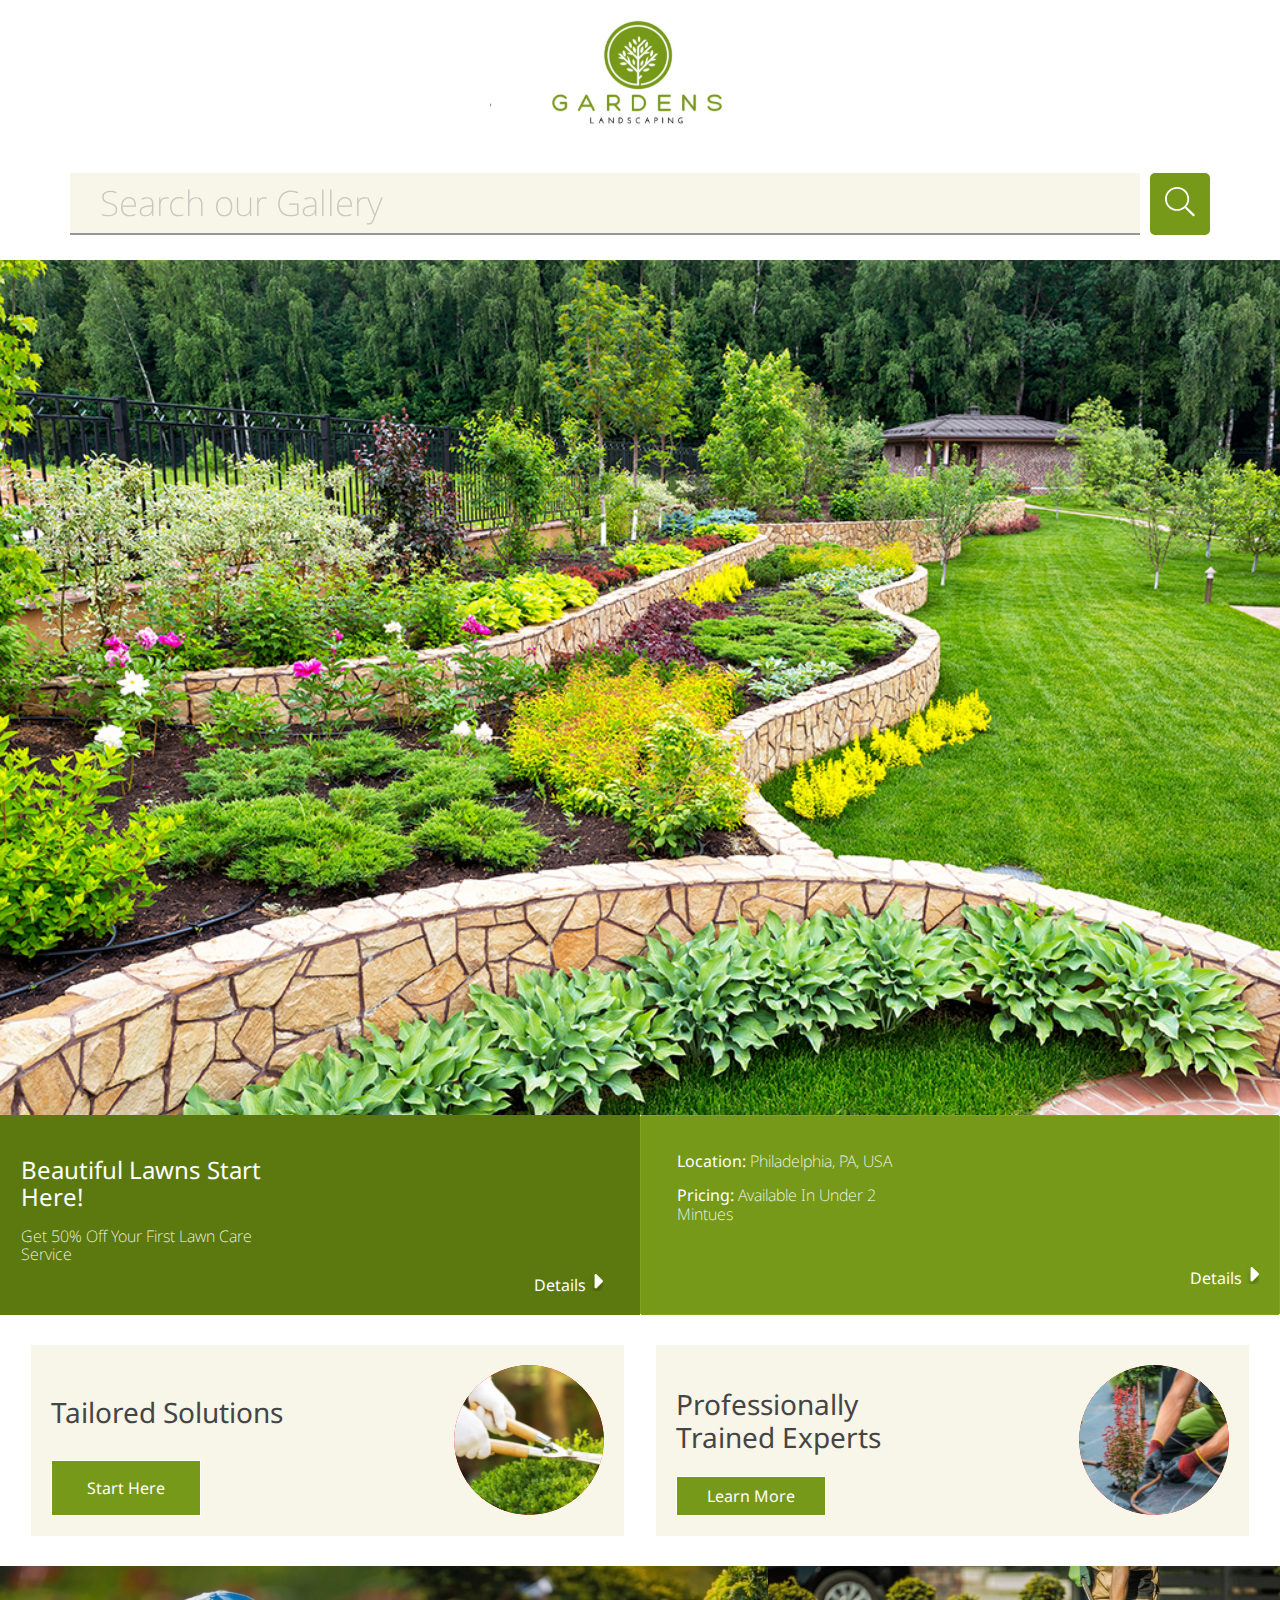
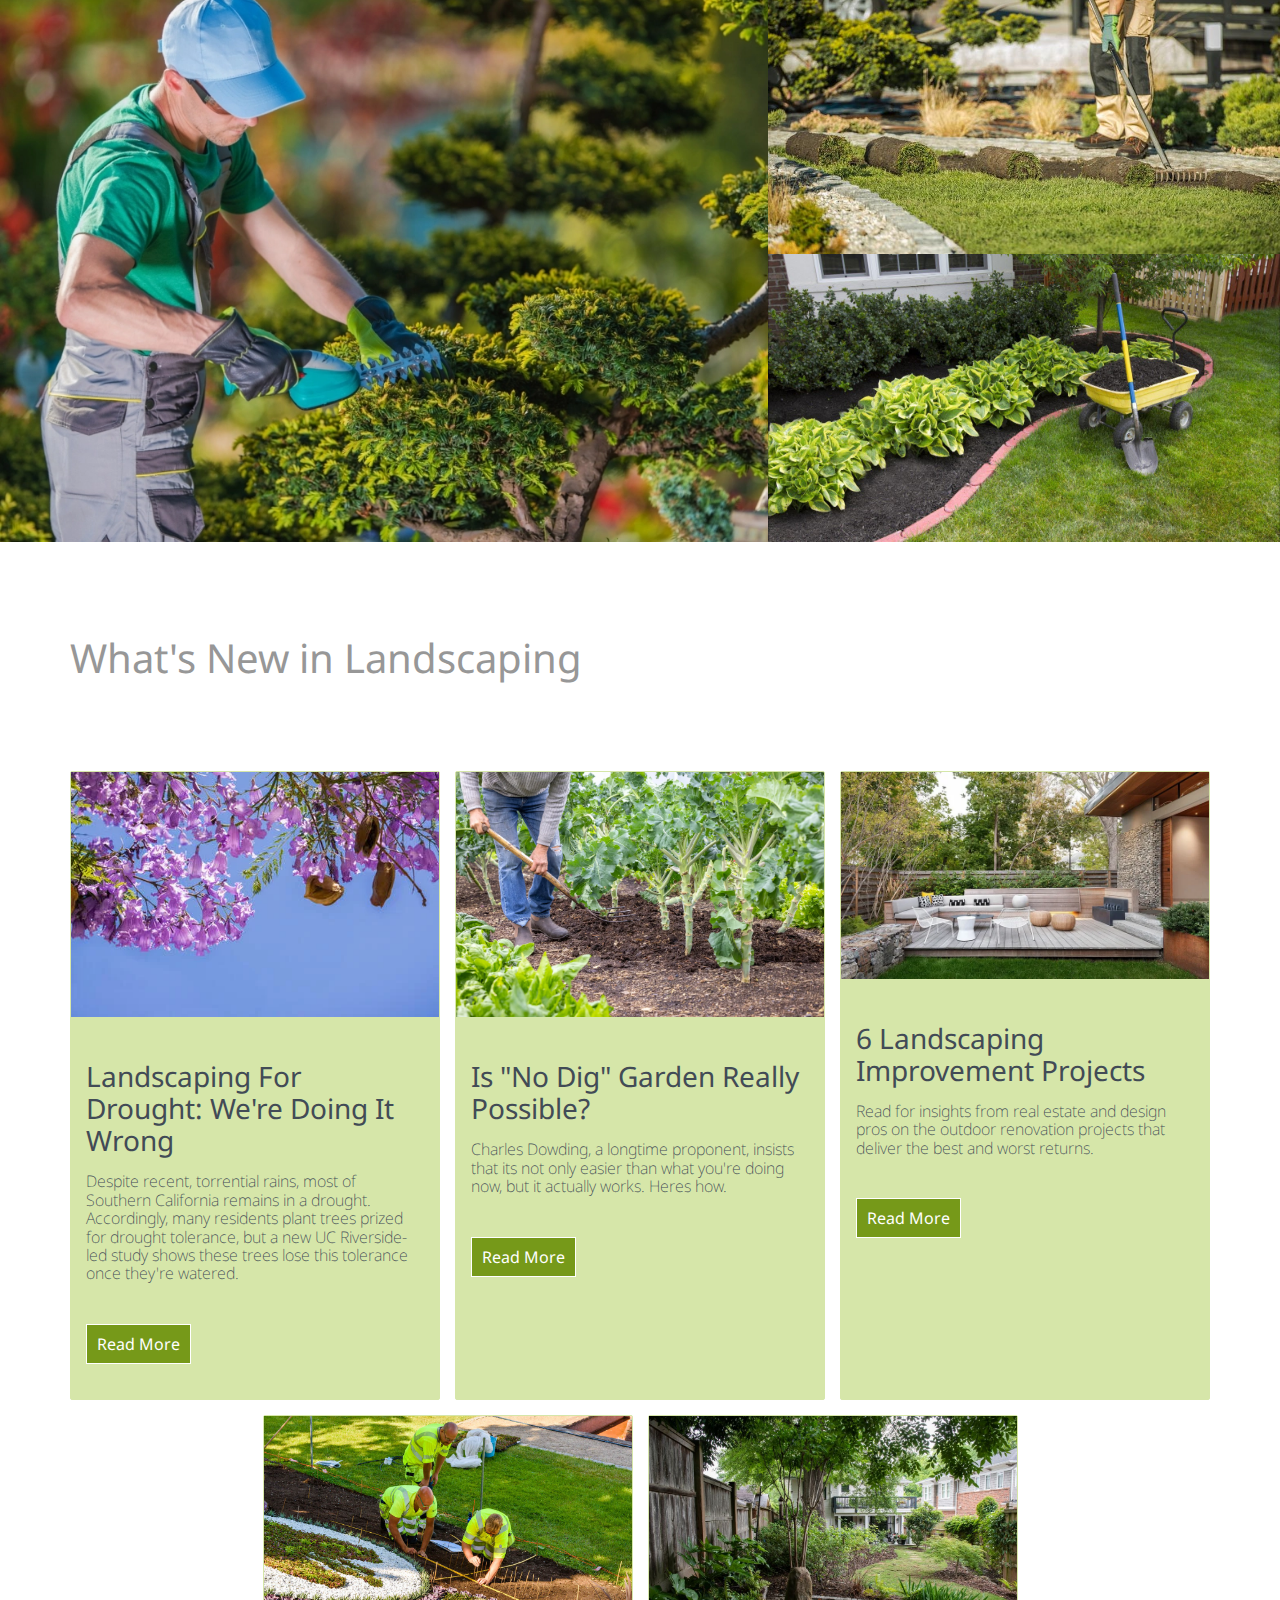
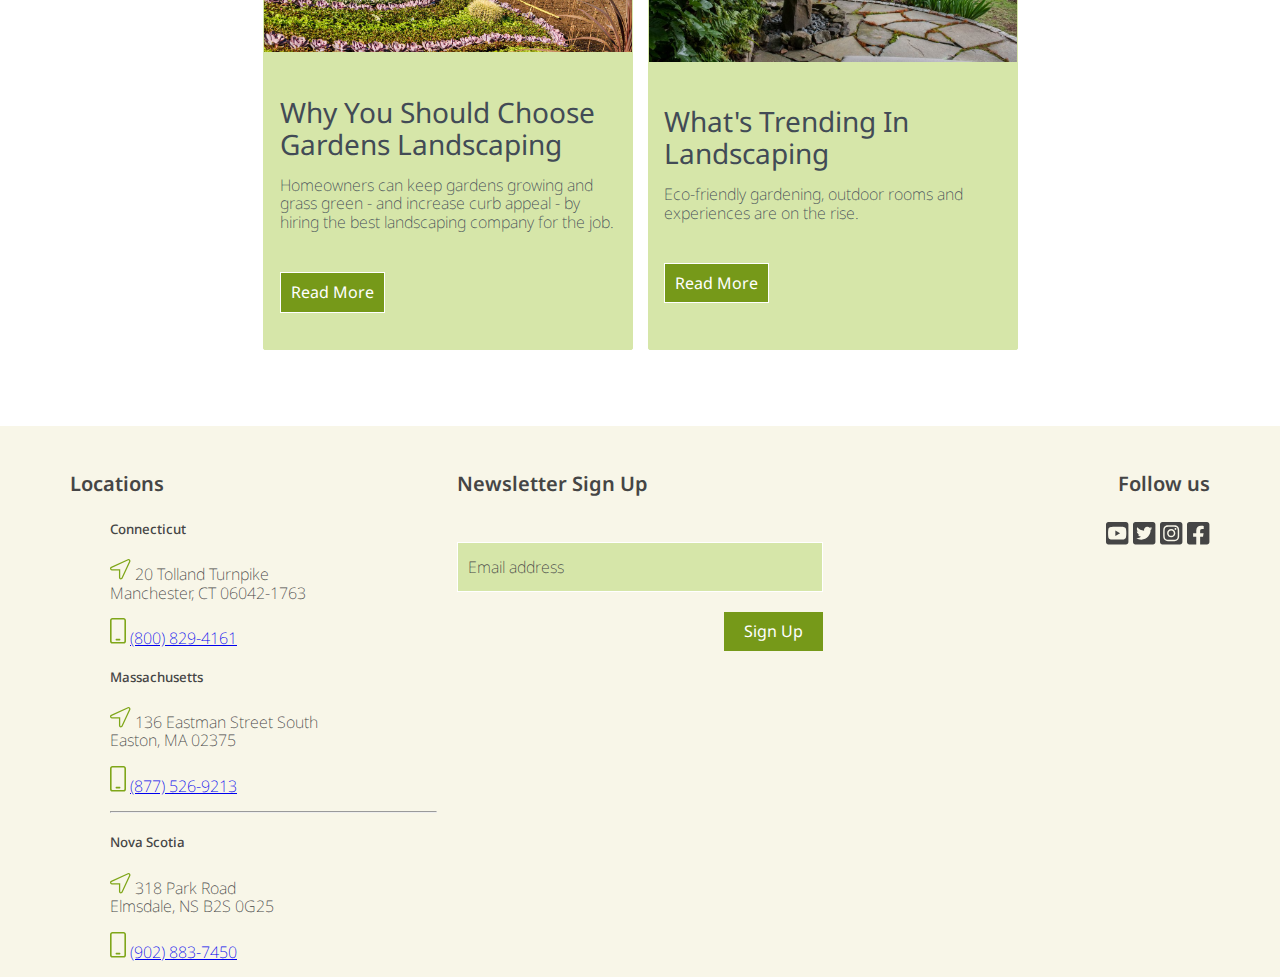
<file: deploy/index.html>
<!doctype html>
<html lang="en">

    <head>
      <meta charset="UTF-8">
      <meta name="viewport" content="width=device-width, initial-scale=1.0">
      <meta http-equiv="X-UA-Compatible" content="ie=edge">
      <link rel="preconnect" href="https://fonts.googleapis.com">
      <link rel="preconnect" href="https://fonts.gstatic.com" crossorigin>
      <link href="https://fonts.googleapis.com/css2?family=Noto+Sans:wght@100;200;300;400;500;600;700&display=swap" rel="stylesheet">
      <link rel="stylesheet" href="css/styles.css">
      <title>Gardens Landscaping</title>
    </head>

  <body>
    <header> 

      <div style="text-align: center;">

          <img width="300" src="img/logo2.svg" alt="logo">
      
      </div>
    </header>

<!--search bar-->
    <section class="search container">
      <div class="content">
        <form action="#">
           <input type="text" placeholder="Search our Gallery">
          <button> <img src="img/searchicon.svg" alt="search icon"></button>
        </form>
      </div>
    </section>

      <!--header image-->
     <div> 
          <img class="large-images" src="img/topphoto.png" alt="top image">
     </div>

     <!--section under header-->
    <div class="lawncareinfo-content">

      <!--Lawncare info-->
      <div class="lawncareinfo-content-left container beautiful-lawns-left">
        <div class="content">

              <div class="information">
                <h2>Beautiful Lawns Start Here!</h2>
                <p>Get 50% Off Your First Lawn Care Service</p>
              </div>

              <a href="#"><span>Details</span> <img src="img/whitearrow.svg" alt="white arrow"> </a>

        </div>
      </div>
   

      <div class="lawncareinfo-content-right container beautiful-lawns-right">
        <div class="content">

            <div class="information">
              <p><strong>Location:</strong> Philadelphia, PA, USA</p>
              <p><strong> Pricing:</strong> Available In Under 2 Mintues</p>
            </div>

            <a href="#"><span> Details</span> <img src="img/whitearrow.svg" alt="white arrow"> </a>

        </div>
      </div>

    </div>

      <!--divider-->
    <section class="divider">

      <!--Tailored solutions and experts and images -->
      <!--box 1 -->
      <div class="box-1 container"> 
        <div class="content"> 
        
          <h2>Tailored Solutions</h2>
          <button>Start Here</button>
          <img src="img/trimmingshrubcircle.svg" alt="Tailored Solutions image">
        
        </div>
      </div>
<!--end box 1 -->

<!--box 2-->
      <div class="box-2 container"> 
        <div class="content">

        
          <h2>Professionally Trained Experts</h2>
          <button>Learn More</button>
          <img src="img/tubeplantcircle.svg" alt="Guy fixing a tube image">
        
        </div>
      </div>
<!--end box 2-->
    </section>

    <!--gallery-->
    <section class="gallery">

      <ul>

        <li class="img-1">
          <img class="large-images" src="img/guytrimmingshrub.webp" alt="guy trimming a shrub image">
        </li>

        <li class="img-2"> 
          <img class="large-images" src="img/guyraking.jpeg" alt="guy raking image">
        </li>
       
        <li class="img-3"> 
          <img class="large-images" src="img/wheelbarrow.jpeg" alt="wheel barrow image">
        </li>
      
      </ul>
    </section>

    <!-- What's new in landscaping-->
    <section class="whats-new"> 

      <div class="whats-new-title">
        <div class="container">
          <div class="content">
            <h2>What's New in Landscaping</h2>
          </div>
        </div>
      </div>

      <div class="whats-new-articles">

        <ul class="article-grid content-spacing"> 

          <li class="article-1 green-box">
             <img class="large-images" src="img/flowers.webp" alt="flower tree image"> 
              <div class="container">
                <div class="content">
                  <h3> Landscaping For Drought: We're Doing It Wrong</h3>
                  <p>Despite recent, torrential rains, most of Southern California remains in a drought. Accordingly, many residents plant trees prized for drought tolerance, but a new UC Riverside-led study shows these trees lose this tolerance once they're watered. </p>
                  <button>Read More</button>
                </div>
              </div>
          </li>

          <li class="article-2 green-box">
            <img class="large-images" src="img/guydigging.webp" alt="guy digging image"> 
             <div class="container">
               <div class="content">
                  <h3> Is "No Dig" Garden Really Possible?</h3>
                  <p>Charles Dowding, a longtime proponent, insists that its not only easier than what you're doing now, but it actually works. Heres how. </p>
                  <button>Read More</button>
               </div>
             </div>
          </li>

         <li class="article-3 green-box">
            <img class="large-images" src="img/outdoorbackyard.webp" alt="outdoor backyard image"> 
            <div class="container">
              <div class="content">
                <h3> 6 Landscaping Improvement Projects</h3>
                <p> Read for insights from real estate and design pros on the outdoor renovation projects that deliver the best and worst returns. </p>
                <button>Read More</button>
              </div>
            </div>
          </li>

        <li class="article-4 green-box" >
          <img class="large-images" src="img/2guysworking.jpeg" alt="two guys working image"> 
          <div class="container green-box">
            <div class="content">
                <h3>Why You Should Choose Gardens Landscaping</h3>
                <p> Homeowners can keep gardens growing and grass green - and increase curb appeal - by hiring the best landscaping company for the job. </p>
                <button>Read More</button>
            </div>
          </div>
        </li>

          <li class="article-5 green-box">
            <img class="large-images" src="img/treebackyard.jpeg" alt="tree backyard image"> 
            <div class="container">
              <div class="content">
                  <h3> What's Trending In Landscaping</h3>
                  <p> Eco-friendly gardening, outdoor rooms and experiences are on the rise.</p>
                  <button>Read More</button>
              </div>
            </div>
          </li>

  
        </ul>
      </div>
    </section>

    <!--footer-->
    <footer class="container footer-content">
      <div class="content"> 

        <div class="locations">

          <h4> Locations </h4>

          <ul> 

            <li class="border-bottom"> 
              <h5> Connecticut</h5>
              <p><img src="img/location-arrow-light.svg" alt="location arrow"> <span>20 Tolland Turnpike<br/>Manchester, CT 06042-1763</span> </p>
              <p><img src="img/mobile-android-light.svg" alt="phone"> <a href="#">(800) 829-4161</a></p> 
              <!--<hr/>-->
            </li>


            <li class="border-bottom">
              <h5> Massachusetts</h5>
              <p><img src="img/location-arrow-light.svg" alt="location arrow"> <span>136 Eastman Street South <br> Easton, MA 02375 </span> </p> 
              <p><img src="img/mobile-android-light.svg" alt="phone"> <a href="#">(877) 526-9213</a></p>
              <hr/>
            </li>
            

            <li class="border-bottom">
              <h5> Nova Scotia</h5>
              <p><img src="img/location-arrow-light.svg" alt="location arrow"> <span>318 Park Road <br> Elmsdale, NS B2S 0G25 </span></p>
              <p><img src="img/mobile-android-light.svg" alt="phone"> <a href="#">(902) 883-7450</a></p>
            </li>


          </ul>

        </div>

        <div class="newsletter"> 

            <h4> Newsletter Sign Up</h4>
            <form action="#">
              <input type="text" placeholder="Email address">
              <button> Sign Up </button>
            </form>

        </div>

        <div class="follow">

             <h4> Follow us</h4>

             <ul> 
                <li>
                  <a href="#"> <img src="img/youtubeicon.svg" alt="youtube icon">
                  </a>
                </li>
                <li>
                  <a href="#"> <img src="img/twittericon.svg" alt="twitter icon">
                  </a>
                </li>
                <li>
                  <a href="#"> <img src="img/instaicon.svg" alt="insta icon">
                  </a>
                </li>
                <li>
                  <a href="#"> <img src="img/facebookicon.svg" alt="insta icon">
                  </a>
                </li>
              </ul>

        </div>

      </div>
    </footer>

  
    <script src="js/scripts-min.js"></script>
  </body>
</html>
</file>
<file: deploy/css/styles.css>
/* =============
    Mixins
============= */
/* ---------------- Font Sizing ---------------- */
html {
  font-size: 100%;
}

/* ---------------- Media Queries ---------------- */
/* =============
    Variables
============= */
/*! normalize.css v8.0.1 | MIT License | github.com/necolas/normalize.css */
/* Document
   ========================================================================== */
/**
 * 1. Correct the line height in all browsers.
 * 2. Prevent adjustments of font size after orientation changes in iOS.
 */
html {
  line-height: 1.15; /* 1 */
  -webkit-text-size-adjust: 100%; /* 2 */
}

/* Sections
   ========================================================================== */
/**
 * Remove the margin in all browsers.
 */
body {
  margin: 0;
}

/**
 * Render the `main` element consistently in IE.
 */
main {
  display: block;
}

/**
 * Correct the font size and margin on `h1` elements within `section` and
 * `article` contexts in Chrome, Firefox, and Safari.
 */
h1 {
  font-size: 2em;
  margin: 0.67em 0;
}

/* Grouping content
   ========================================================================== */
/**
 * 1. Add the correct box sizing in Firefox.
 * 2. Show the overflow in Edge and IE.
 */
hr {
  box-sizing: content-box; /* 1 */
  height: 0; /* 1 */
  overflow: visible; /* 2 */
}

/**
 * 1. Correct the inheritance and scaling of font size in all browsers.
 * 2. Correct the odd `em` font sizing in all browsers.
 */
pre {
  font-family: monospace, monospace; /* 1 */
  font-size: 1em; /* 2 */
}

/* Text-level semantics
   ========================================================================== */
/**
 * Remove the gray background on active links in IE 10.
 */
a {
  background-color: transparent;
}

/**
 * 1. Remove the bottom border in Chrome 57-
 * 2. Add the correct text decoration in Chrome, Edge, IE, Opera, and Safari.
 */
abbr[title] {
  border-bottom: none; /* 1 */
  text-decoration: underline; /* 2 */
  text-decoration: underline dotted; /* 2 */
}

/**
 * Add the correct font weight in Chrome, Edge, and Safari.
 */
b,
strong {
  font-weight: bolder;
}

/**
 * 1. Correct the inheritance and scaling of font size in all browsers.
 * 2. Correct the odd `em` font sizing in all browsers.
 */
code,
kbd,
samp {
  font-family: monospace, monospace; /* 1 */
  font-size: 1em; /* 2 */
}

/**
 * Add the correct font size in all browsers.
 */
small {
  font-size: 80%;
}

/**
 * Prevent `sub` and `sup` elements from affecting the line height in
 * all browsers.
 */
sub,
sup {
  font-size: 75%;
  line-height: 0;
  position: relative;
  vertical-align: baseline;
}

sub {
  bottom: -0.25em;
}

sup {
  top: -0.5em;
}

/* Embedded content
   ========================================================================== */
/**
 * Remove the border on images inside links in IE 10.
 */
img {
  border-style: none;
}

/* Forms
   ========================================================================== */
/**
 * 1. Change the font styles in all browsers.
 * 2. Remove the margin in Firefox and Safari.
 */
button,
input,
optgroup,
select,
textarea {
  font-family: inherit; /* 1 */
  font-size: 100%; /* 1 */
  line-height: 1.15; /* 1 */
  margin: 0; /* 2 */
}

/**
 * Show the overflow in IE.
 * 1. Show the overflow in Edge.
 */
button,
input { /* 1 */
  overflow: visible;
}

/**
 * Remove the inheritance of text transform in Edge, Firefox, and IE.
 * 1. Remove the inheritance of text transform in Firefox.
 */
button,
select { /* 1 */
  text-transform: none;
}

/**
 * Correct the inability to style clickable types in iOS and Safari.
 */
button,
[type=button],
[type=reset],
[type=submit] {
  -webkit-appearance: button;
}

/**
 * Remove the inner border and padding in Firefox.
 */
button::-moz-focus-inner,
[type=button]::-moz-focus-inner,
[type=reset]::-moz-focus-inner,
[type=submit]::-moz-focus-inner {
  border-style: none;
  padding: 0;
}

/**
 * Restore the focus styles unset by the previous rule.
 */
button:-moz-focusring,
[type=button]:-moz-focusring,
[type=reset]:-moz-focusring,
[type=submit]:-moz-focusring {
  outline: 1px dotted ButtonText;
}

/**
 * Correct the padding in Firefox.
 */
fieldset {
  padding: 0.35em 0.75em 0.625em;
}

/**
 * 1. Correct the text wrapping in Edge and IE.
 * 2. Correct the color inheritance from `fieldset` elements in IE.
 * 3. Remove the padding so developers are not caught out when they zero out
 *    `fieldset` elements in all browsers.
 */
legend {
  box-sizing: border-box; /* 1 */
  color: inherit; /* 2 */
  display: table; /* 1 */
  max-width: 100%; /* 1 */
  padding: 0; /* 3 */
  white-space: normal; /* 1 */
}

/**
 * Add the correct vertical alignment in Chrome, Firefox, and Opera.
 */
progress {
  vertical-align: baseline;
}

/**
 * Remove the default vertical scrollbar in IE 10+.
 */
textarea {
  overflow: auto;
}

/**
 * 1. Add the correct box sizing in IE 10.
 * 2. Remove the padding in IE 10.
 */
[type=checkbox],
[type=radio] {
  box-sizing: border-box; /* 1 */
  padding: 0; /* 2 */
}

/**
 * Correct the cursor style of increment and decrement buttons in Chrome.
 */
[type=number]::-webkit-inner-spin-button,
[type=number]::-webkit-outer-spin-button {
  height: auto;
}

/**
 * 1. Correct the odd appearance in Chrome and Safari.
 * 2. Correct the outline style in Safari.
 */
[type=search] {
  -webkit-appearance: textfield; /* 1 */
  outline-offset: -2px; /* 2 */
}

/**
 * Remove the inner padding in Chrome and Safari on macOS.
 */
[type=search]::-webkit-search-decoration {
  -webkit-appearance: none;
}

/**
 * 1. Correct the inability to style clickable types in iOS and Safari.
 * 2. Change font properties to `inherit` in Safari.
 */
::-webkit-file-upload-button {
  -webkit-appearance: button; /* 1 */
  font: inherit; /* 2 */
}

/* Interactive
   ========================================================================== */
/*
 * Add the correct display in Edge, IE 10+, and Firefox.
 */
details {
  display: block;
}

/*
 * Add the correct display in all browsers.
 */
summary {
  display: list-item;
}

/* Misc
   ========================================================================== */
/**
 * Add the correct display in IE 10+.
 */
template {
  display: none;
}

/**
 * Add the correct display in IE 10.
 */
[hidden] {
  display: none;
}

/* =============
    Base
============= */
.large-images {
  width: 100%;
  display: block;
}

.container {
  display: grid;
  grid-template-columns: 16px auto 16px;
  grid-template-areas: ". content .";
}
@media (min-width: 1200px) {
  .container {
    grid-template-columns: auto 1140px auto;
  }
}
@media (min-width: 1400px) {
  .container {
    grid-template-columns: auto 1320px auto;
  }
}
.container .content {
  grid-area: content;
}

.content-spacing {
  padding-top: 30px;
}

body {
  background-color: white;
}

.content-spacing ul {
  padding-top: 30px;
}

.green-box {
  border: 1px solid #d6E6A9;
  background-color: #D6E6A9;
  border-radius: 2px;
}
.green-box h3, .green-box p {
  color: #424B56;
}

button {
  border: 1px solid white;
  background-color: #769919;
  color: white;
  padding: 10px 10px;
}
button:hover {
  background-color: #5C790F;
  text-decoration: underline;
  transition: 0.5s;
}

input {
  border: 1px solid white;
  background-color: #F8F6E8;
  color: #979797;
  padding: 10px 30px;
}

.cream-background {
  border: 1px solid #F8F6E8;
  background-color: #F8F6E8;
  border-radius: 2px;
}

.darkgreen-background {
  border: 1px solid #5C790F;
  background-color: #5C790F;
  border-radius: 2px;
}

.beautiful-lawns-left {
  border: 1px solid #5C790F;
  background-color: #5C790F;
  padding: 10px;
}
.beautiful-lawns-left h1, .beautiful-lawns-left h2, .beautiful-lawns-left p {
  color: #FFFFFF;
}
.beautiful-lawns-left a {
  text-decoration: none;
  color: white;
}

.beautiful-lawns-right {
  border: 1px solid #7FA619;
  background-color: #7FA619;
  border-radius: 2px;
}
.beautiful-lawns-right h2, .beautiful-lawns-right p {
  color: #FFFFFF;
}
.beautiful-lawns-right a {
  text-decoration: none;
  color: white;
}

/* =============
    Typography
============= */
body {
  font-family: "Noto Sans", sans-serif;
}

h2 {
  font-weight: 400;
}

p {
  font-weight: 200;
}

input {
  font-weight: 200;
}

h3 {
  font-weight: 400;
}

h4 {
  font-weight: 600;
}

h5 {
  font-weight: 500;
}

/* =============
    Buttons
============= */
/* =============
    Forms
============= */
[type=text], [type=password], [type=date], [type=datetime], [type=datetime-local], [type=month], [type=week], [type=email], [type=number], [type=search], [type=tel], [type=time], [type=url], [type=color], textarea {
  box-shadow: none;
}

[type=text]:focus, [type=password]:focus, [type=date]:focus, [type=datetime]:focus, [type=datetime-local]:focus, [type=month]:focus, [type=week]:focus, [type=email]:focus, [type=number]:focus, [type=search]:focus, [type=tel]:focus, [type=time]:focus, [type=url]:focus, [type=color]:focus, textarea:focus {
  box-shadow: none;
}

input[type=text],
input[type=email],
input[type=password],
textarea {
  -webkit-appearance: none;
}

/* =============
    Navigation
============= */
/* =============
    Header
============= */
header .content {
  display: grid;
  grid-template-columns: 1fr 1fr;
  padding: 15px 0px;
}
header nav {
  display: none;
}
@media (min-width: 768px) {
  header nav {
    display: block;
  }
}
header .logo-container {
  align-items: center;
  padding: 0;
}
header img {
  padding: 10px;
}

/* =============
    Footer
============= */
footer {
  background-color: #F8F6E8;
  padding-top: 20px;
}
footer li {
  list-style: none;
}
@media (min-width: 768px) {
  footer .content {
    display: grid;
    grid-template-columns: 50% auto;
    grid-template-areas: "locations newsletter" "locations follow";
    gap: 20px;
  }
}
@media (min-width: 992px) {
  footer .content {
    grid-template-columns: repeat(3, 1fr);
    grid-template-areas: "locations newsletter follow";
  }
}
footer .content h4 {
  font-size: 20px;
  color: #454545;
}
footer .content .locations .follow ul {
  list-style: none;
  padding: 0;
}
footer .content .locations .follow ul img {
  padding-right: 10px;
}
footer .content .locations .follow ul h5 {
  font-size: 16px;
  margin-bottom: 15px;
}
footer .content .locations .follow ul p {
  font-size: 12px;
  margin-bottom: 15px;
}
footer .content .locations .follow ul p span {
  display: inline-block;
}
footer .content .locations .follow ul a {
  color: #454545;
}
footer .content .locations .follow ul .border-bottom {
  border-bottom: 2px solid #D6D1B3;
  margin: 25px 0 25px 0;
}
@media (min-width: 768px) {
  footer .content .locations {
    grid-area: locations;
  }
}
footer .content .locations ul li {
  color: #454545;
}
@media (min-width: 768px) {
  footer .content .newsletter {
    grid-area: newsletter;
  }
}
footer .content .newsletter form {
  display: flex;
  flex-flow: wrap;
  justify-content: end;
}
footer .content .newsletter form input {
  width: 100%;
  background-color: #D6E6A9;
  color: #454545;
  padding: 15px 10px 15px 10px;
  margin: 20px 0 20px 0;
}
footer .content .newsletter form ::placeholder { /*Chrome, Firefox, Opera, Safari 10.1+ */
  color: #454545;
  opacity: 1;
}
footer .content .newsletter form ::-ms-input-placeholder { /* Microsoft.Edge */
  color: #454545;
}
footer .content .newsletter form button {
  color: white;
  background-color: #769919;
  padding: 10px 20px 10px 20px;
  text-decoration: none;
  text-align: center;
  border: none;
}
@media (min-width: 768px) {
  footer .content .follow {
    grid-area: follow;
  }
}
@media (min-width: 992px) {
  footer .content .follow {
    text-align: right;
  }
}
footer .content .follow ul li {
  display: inline-block;
}
footer .content .follow ul li a {
  color: #fff;
}
footer .content .follow ul li a i {
  font-size: 30px;
  padding-right: 15px;
}
@media (min-width: 992px) {
  footer .content .follow ul li.last-of-type a i {
    padding-right: 0;
  }
}

/* =============
    lawncare info
============= */
.lawncareinfo-content {
  color: white;
}
.lawncareinfo-content a {
  color: white;
  text-decoration: none;
}
.lawncareinfo-content a img {
  display: inline-block;
}
@media (min-width: 768px) {
  .lawncareinfo-content {
    display: grid;
    grid-template-columns: 40% 60%;
  }
}
@media (min-width: 992px) {
  .lawncareinfo-content {
    grid-template-columns: 50% 50%;
  }
}
.lawncareinfo-content .container .content {
  display: grid;
  grid-template-columns: 1fr 1fr;
  grid-template-areas: "div link";
}
.lawncareinfo-content .container .content .information {
  grid-area: div;
}
.lawncareinfo-content .container .content a {
  grid-area: ink;
  justify-self: end;
  align-self: center;
}
.lawncareinfo-content .container .content a span {
  display: none;
}
@media (min-width: 992px) {
  .lawncareinfo-content .container .content a span {
    display: inline-block;
  }
}
.lawncareinfo-content .lawncareinfo-content-left {
  background-color: #5C790F;
  padding: 20px;
}
.lawncareinfo-content .lawncareinfo-content-left h1, .lawncareinfo-content .lawncareinfo-content-left h2, .lawncareinfo-content .lawncareinfo-content-left p {
  color: #FFFFFF;
}
.lawncareinfo-content .lawncareinfo-content-left a {
  text-decoration: none;
  color: white;
}
@media (min-width: 992px) {
  .lawncareinfo-content .lawncareinfo-content-left {
    grid-template-columns: auto auto 16px;
  }
}
.lawncareinfo-content .lawncareinfo-content-left p {
  margin-bottom: 10px;
}
.lawncareinfo-content .lawncareinfo-content-left h2 {
  font-size: 18px;
  margin-bottom: 10px;
}
@media (min-width: 992px) {
  .lawncareinfo-content .lawncareinfo-content-left h2 {
    font-size: 24px;
  }
}
.lawncareinfo-content .lawncareinfo-content-right {
  background-color: #769919;
  padding: 20px;
}
.lawncareinfo-content .lawncareinfo-content-right h2, .lawncareinfo-content .lawncareinfo-content-right p {
  color: #FFFFFF;
}
.lawncareinfo-content .lawncareinfo-content-right a {
  text-decoration: none;
  color: white;
}
@media (min-width: 992px) {
  .lawncareinfo-content .lawncareinfo-content-right {
    grid-template-columns: 16px auto auto;
  }
}
.lawncareinfo-content .lawncareinfo-content-right p {
  margin-bottom: 10px;
}

/* =============
    Typography
============= */
.whats-new {
  margin: 0 0 20px 0;
}
@media (min-width: 768px) {
  .whats-new {
    margin: 30px 0 40px 0;
  }
}
@media (min-width: 1200px) {
  .whats-new {
    margin: 50px 0 60px 0;
  }
}
.whats-new .whats-new-title h2 {
  font-size: 20px;
  color: #979797;
  padding: 10px 0 10px 0;
}
@media (min-width: 992px) {
  .whats-new .whats-new-title h2 {
    font-size: 32px;
  }
}
@media (min-width: 1200px) {
  .whats-new .whats-new-title h2 {
    font-size: 40px;
  }
}
@media (min-width: 768px) {
  .whats-new .whats-new-articles {
    display: grid;
    grid-template-columns: 15px auto 15px;
    grid-template-areas: ". articles .";
  }
}
@media (min-width: 1200px) {
  .whats-new .whats-new-articles {
    grid-template-columns: auto 1140px auto;
  }
}
@media (min-width: 1400px) {
  .whats-new .whats-new-articles {
    grid-template-columns: auto 1320px auto;
  }
}
.whats-new .whats-new-articles ul.article-grid {
  list-style: none;
  padding-left: 0;
  display: grid;
  grid-template-columns: 100%;
  gap: 15px;
}
@media (min-width: 768px) {
  .whats-new .whats-new-articles ul.article-grid {
    grid-area: articles;
    display: grid;
    grid-template-columns: repeat(4, 1fr);
    grid-template-areas: "a1 a1 a2 a2" "a3 a3 a4 a4" ". a5 a5 .";
  }
}
@media (min-width: 992px) {
  .whats-new .whats-new-articles ul.article-grid {
    grid-template-columns: repeat(6, 1fr);
    grid-template-areas: "a1 a1 a2 a2 a3 a3" ". a4 a4 a5 a5 .";
  }
}
.whats-new .whats-new-articles ul.article-grid li .container {
  padding: 15px 0 35px 0;
}
@media (min-width: 1200px) {
  .whats-new .whats-new-articles ul.article-grid li .container {
    grid-template-columns: 15px auto 15px;
  }
}
.whats-new .whats-new-articles ul.article-grid li .container h3 {
  font-size: 28px;
  margin-bottom: 10px;
}
.whats-new .whats-new-articles ul.article-grid li .container p {
  padding-bottom: 25px;
}
.whats-new .whats-new-articles ul.article-grid li .container a {
  color: white;
  background-color: #F8F6E8;
  padding: 10px 20px 10 px 20px;
  text-decoration: none;
  text-align: center;
  transition: 0.5s;
}
.whats-new .whats-new-articles ul.article-grid li .container a:hover {
  background-color: #5C790F;
  text-decoration: underline;
  transition: 0.5s;
}
@media (min-width: 768px) {
  .whats-new .whats-new-articles ul.article-grid li.article-1 {
    grid-area: a1;
  }
}
@media (min-width: 768px) {
  .whats-new .whats-new-articles ul.article-grid li.article-2 {
    grid-area: a2;
  }
}
@media (min-width: 768px) {
  .whats-new .whats-new-articles ul.article-grid li.article-3 {
    grid-area: a3;
  }
}
@media (min-width: 768px) {
  .whats-new .whats-new-articles ul.article-grid li.article-4 {
    grid-area: a4;
  }
}
@media (min-width: 768px) {
  .whats-new .whats-new-articles ul.article-grid li.article-5 {
    grid-area: a5;
  }
}

/* =============
    Typography
============= */
.gallery ul {
  padding: 0;
}
.gallery ul li {
  list-style: none;
}
@media (min-width: 768px) {
  .gallery ul {
    display: grid;
    grid-template-columns: 50% auto;
  }
}
@media (min-width: 992px) {
  .gallery ul {
    grid-template-columns: 60% auto;
  }
}
@media (min-width: 1200px) {
  .gallery ul {
    grid-template-areas: "g1 g2" "g1 g3";
  }
}
.gallery ul li.img-1 {
  background-image: url("../img/guytrimmingshrub.webp");
  background-size: cover;
}
@media (min-width: 1200px) {
  .gallery ul li.img-1 {
    grid-area: g1;
  }
}
.gallery ul li.img-1 img {
  display: none;
}
@media (min-width: 1200px) {
  .gallery ul li.img-2 {
    grid-area: g2;
  }
}
.gallery ul li.img-3 {
  display: none;
}
@media (min-width: 1200px) {
  .gallery ul li.img-3 {
    display: block;
    grid-area: g3;
  }
}

/* =============
    Typography
============= */
.divider {
  margin: 15px 0 0 0;
}
@media (min-width: 768px) {
  .divider {
    margin: 30px 0 30px 0;
  }
}
@media (min-width: 768px) {
  .divider {
    display: grid;
    grid-template-columns: 15px 1fr 1fr 15px;
    grid-template-areas: ". box-1 box-2 .";
  }
}
@media (min-width: 1200px) {
  .divider {
    grid-template-columns: auto 570px 570 px auto;
  }
}
@media (min-width: 1400px) {
  .divider {
    grid-template-columns: auto 660px 660px auto;
  }
}
@media (min-width: 1200px) {
  .divider .container {
    grid-template-columns: 16px auto 16px;
  }
}
.divider .container.box-1 {
  margin-bottom: 15px;
}
@media (min-width: 768px) {
  .divider .container.box-1 {
    grid-area: box-1;
    margin-bottom: 0;
  }
}
.divider .container.box-1 button {
  border: 1px solid white;
  background-color: #769919;
  color: white;
  padding: 10px 10px;
  transition: 0.5s;
  width: 150px;
}
.divider .container.box-1 button:hover {
  background-color: #5C790F;
  text-decoration: underline;
  transition: 0.5s;
}
@media (min-width: 768px) {
  .divider .container.box-2 {
    grid-area: box-2;
  }
}
.divider .container.box-2 button {
  border: 1px solid white;
  background-color: #769919;
  color: white;
  padding: 10px 10px;
  transition: 0.5s;
  width: 150px;
}
.divider .container.box-2 button:hover {
  background-color: #5C790F;
  text-decoration: underline;
  transition: 0.5s;
}
.divider .container .content {
  display: grid;
  grid-template-columns: 50% 50%;
  grid-template-areas: "h2 img" "a img";
  background-color: #F8F6E8;
  color: #454545;
  padding: 20px;
}
.divider .container .content h2 {
  grid-area: h2;
  align-self: center;
  font-size: 27px;
}
@media (min-width: 768px) {
  .divider .container .content h2 {
    font-size: 28px;
  }
}
.divider .container .content a {
  grid-area: a;
  align-self: end;
  color: #454545;
  background-color: #769919;
  padding: 10px;
  width: 100px;
  text-decoration: none;
  text-align: center;
}
.divider .container .content img {
  grid-area: img;
  justify-self: end;
  border-radius: 50%;
  height: 150px;
}

/* =============
    search
============= */
.search {
  margin: 25px 0 25px 0;
}
.search .content form {
  display: flex;
}
.search .content form input {
  color: #979797;
  font-size: 16px;
  width: 100%;
  border: none;
  border-bottom: 2px solid #979797;
  background-color: #F8F6E8;
}
@media (min-width: 768px) {
  .search .content form input {
    font-size: 30px;
  }
}
@media (min-width: 992px) {
  .search .content form input {
    font-size: 35px;
  }
}
.search .content form ::placeholder { /*Chrome, Firefox, Opera, Safari 10.1+ */
  color: #979797;
  opacity: 0.5;
}
.search .content form button {
  background-color: #769919;
  border: none;
  border-radius: 5px;
  margin-left: 10px;
  padding: 7.5px 12.5px 7.5px 12.5px;
}
@media (min-width: 768px) {
  .search .content form button {
    padding: 10px 15px 10px 15px;
  }
}
.search .content form button img {
  width: 25px;
}
@media (min-width: 768px) {
  .search .content form button img {
    width: 30px;
  }
}
</file>
